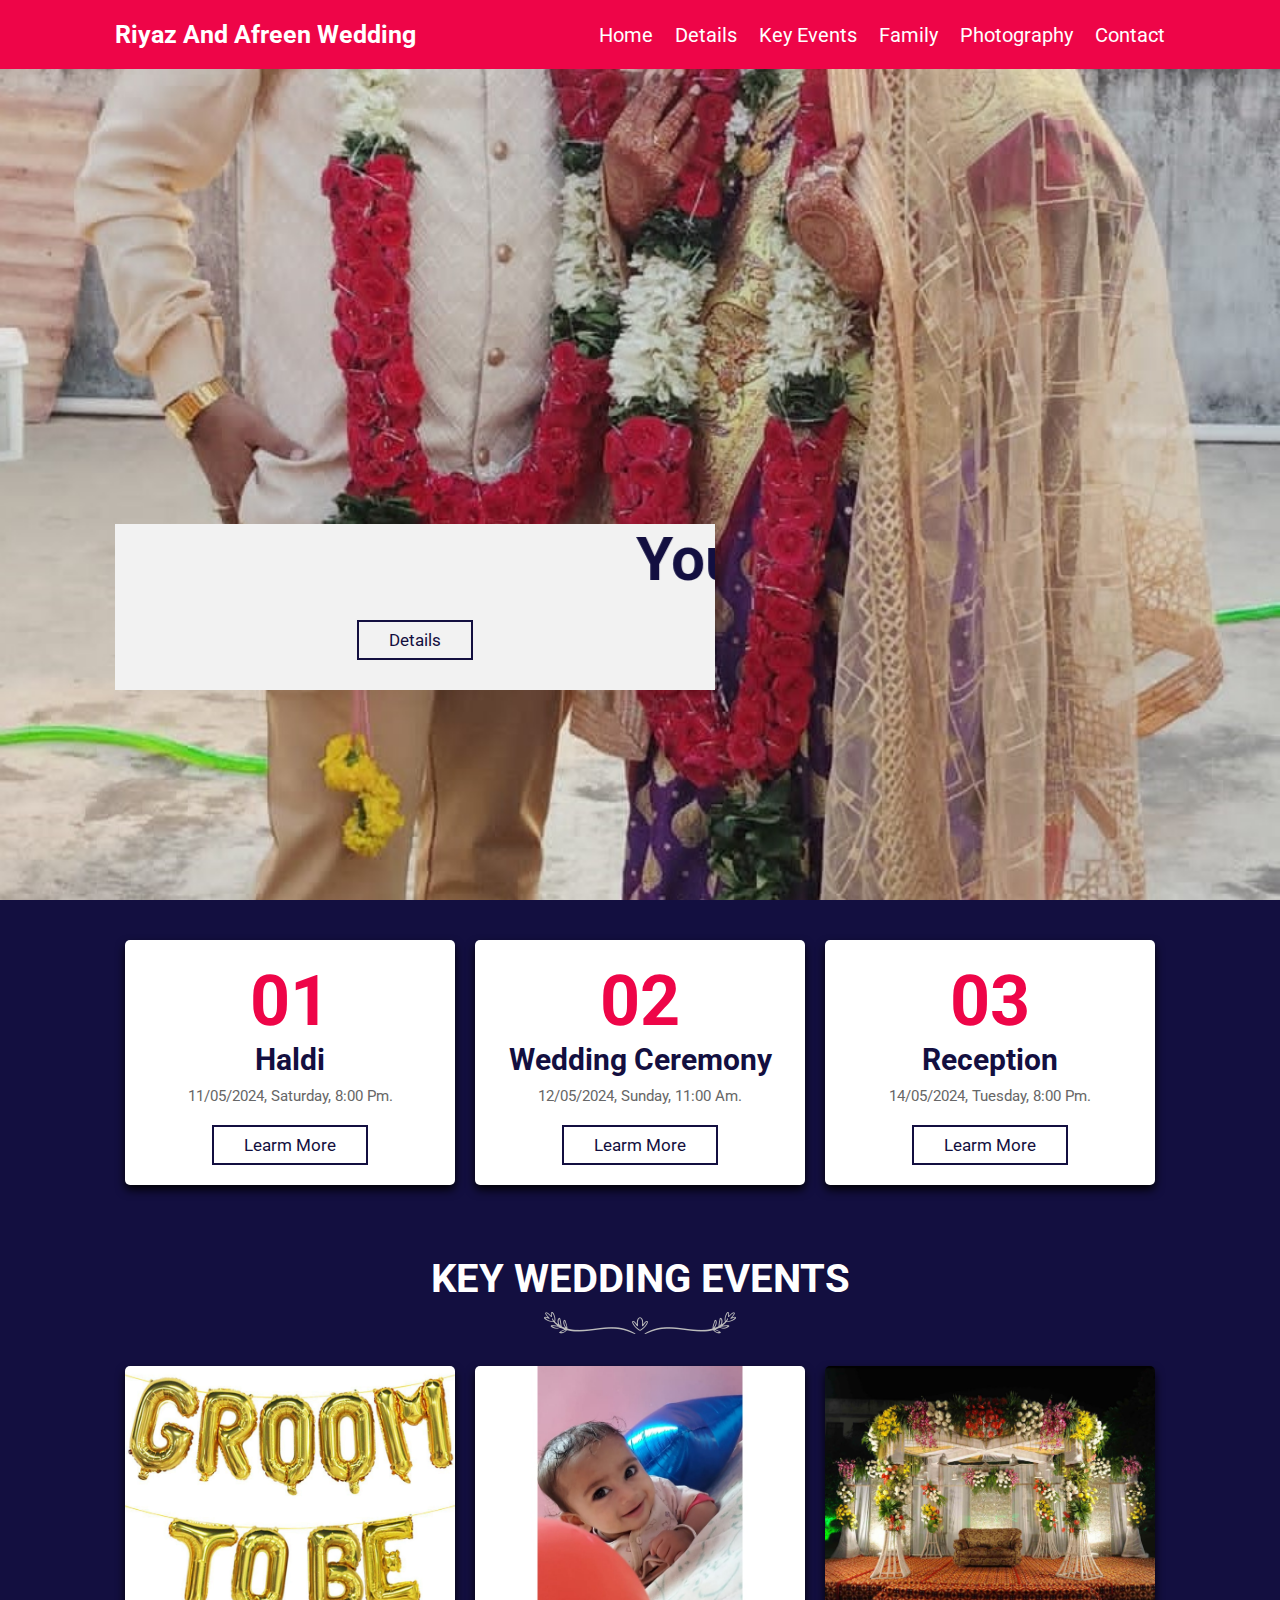
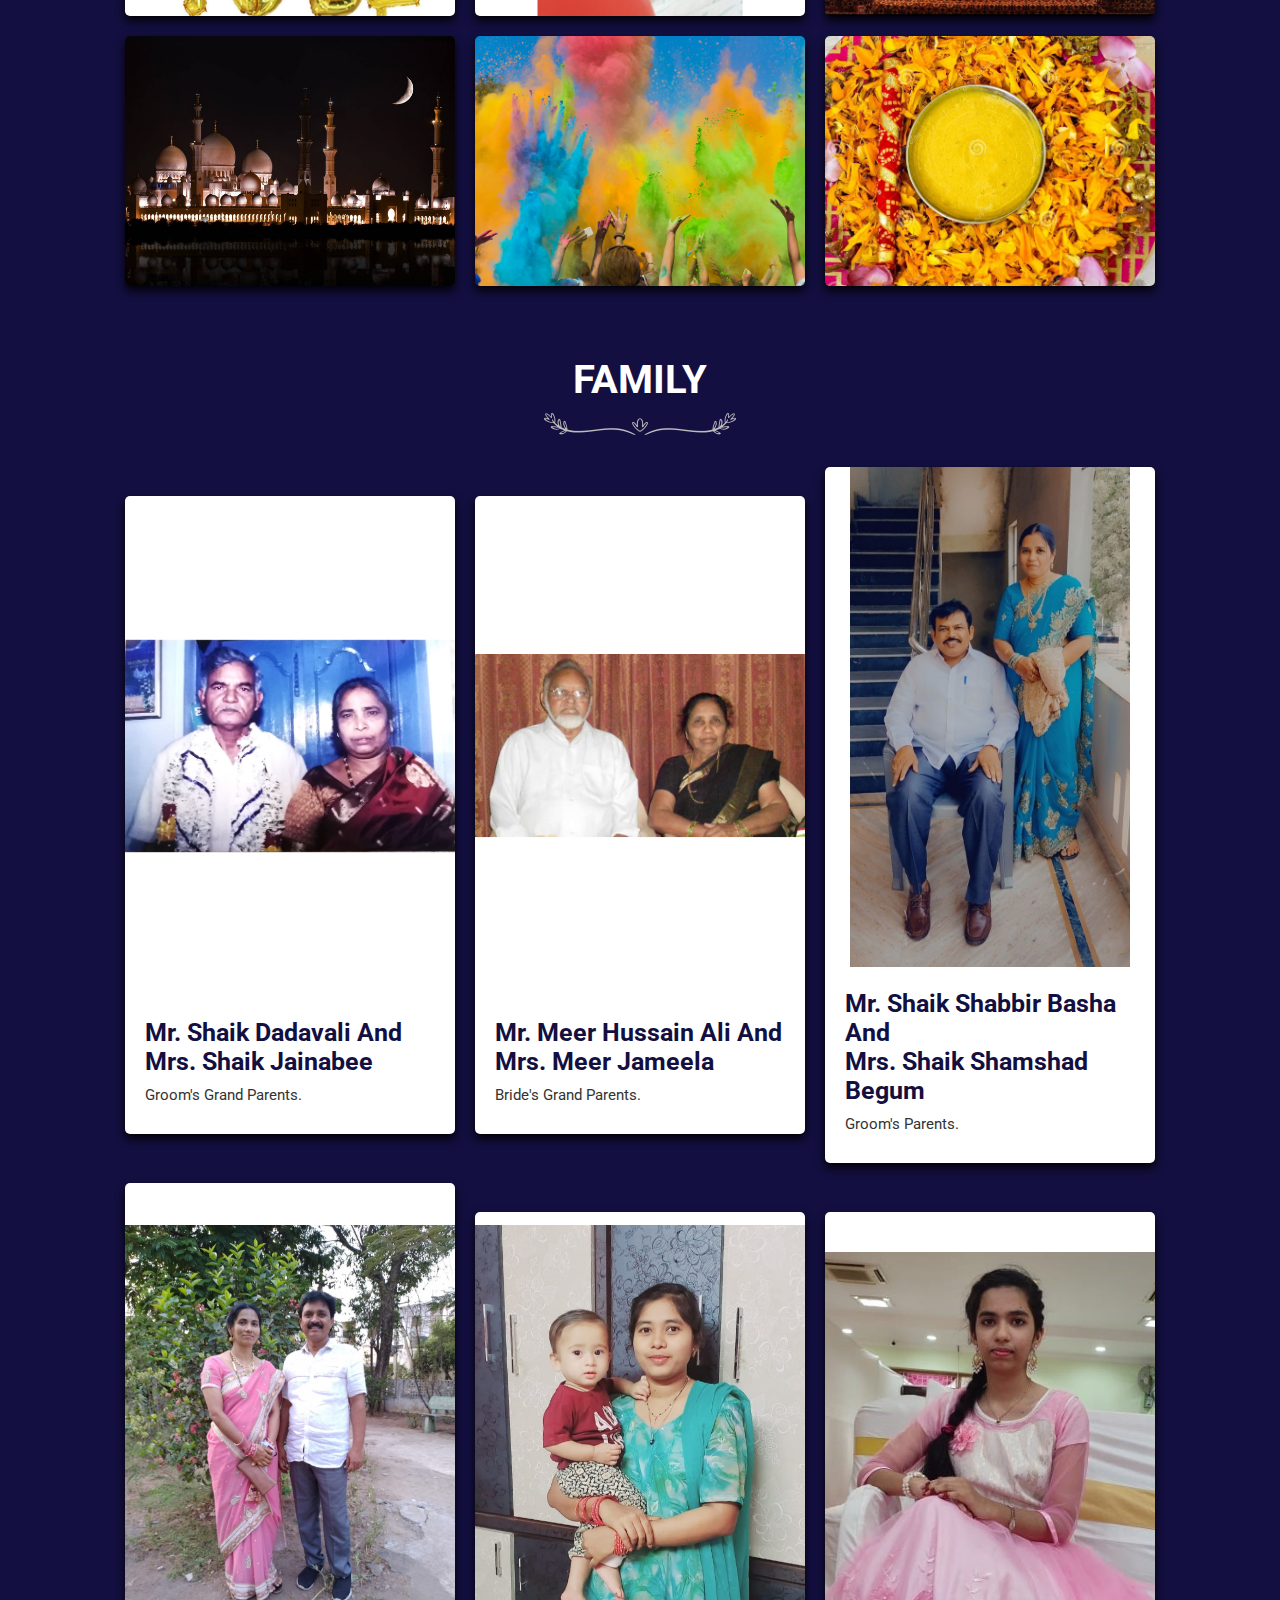
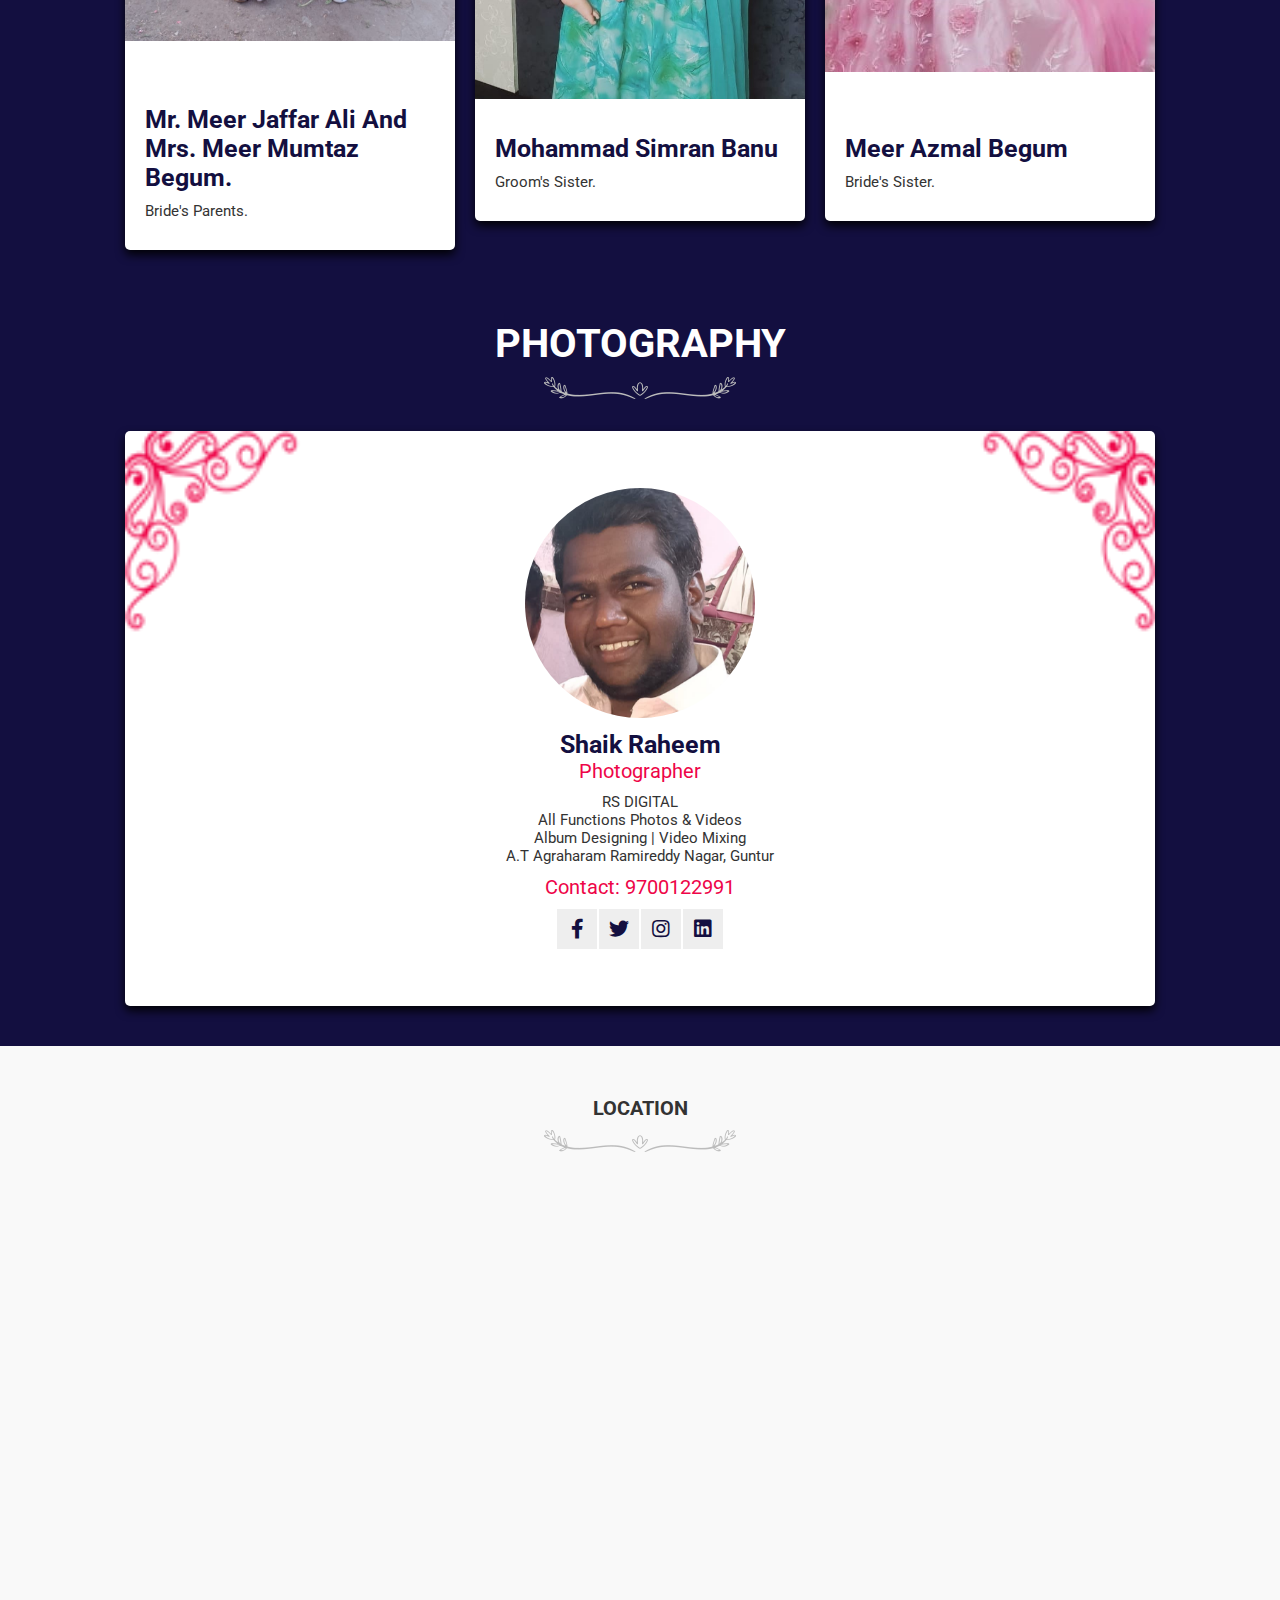
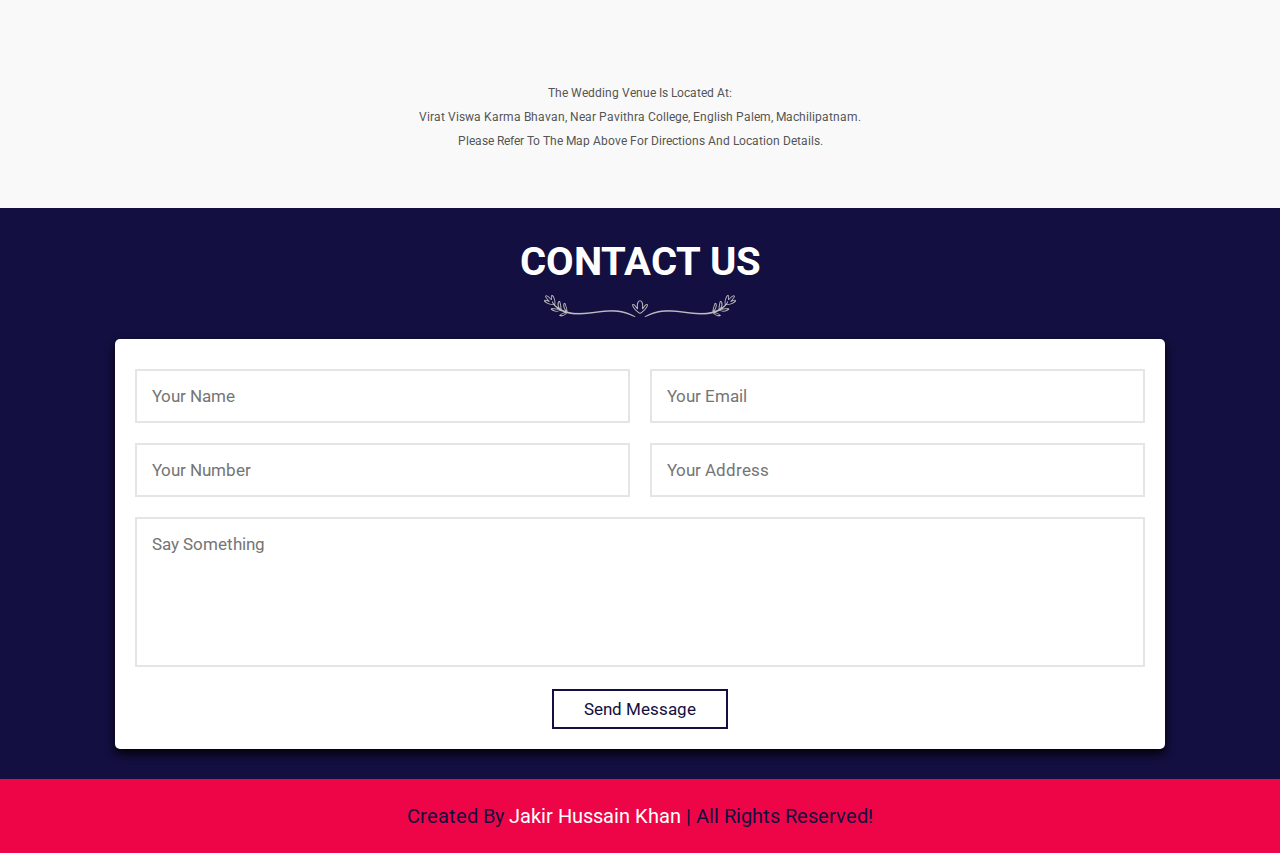
<file: index.html>
<!DOCTYPE html>
<html lang="en">
<head>
    <meta charset="UTF-8">
    <meta name="viewport" content="width=device-width, initial-scale=1.0">
    <title>Riyaz afreen wedding</title>

    <!-- font awesome cdn link  -->
    <link rel="stylesheet" href="https://cdnjs.cloudflare.com/ajax/libs/font-awesome/5.15.3/css/all.min.css">

    <!-- custom css file link  -->
    <link rel="stylesheet" href="style.css">

</head>
<body>
    
    
<!-- header section starts  -->

<header>

    <a href="#" class="logo">Riyaz and Afreen Wedding</a>

    <div id="menu-bar" class="fas fa-bars"></div>

    <nav class="navbar">
        <a href="#home">home</a>
        <a href="details.html">Details</a>
        <a href="#vendor">Key Events</a>
        <!-- <a href="#blog">HOF</a> -->
        <a href="#blog">Family</a>
        <a href="#team">Photography</a>
        <a href="#contact">contact</a>
        
        
    </nav>


</header>

    


<!-- header section ends -->

<!-- home section starts  -->

<section class="home" id="home">

    <div class="content">
        <span></span>
        <!-- <h3> <marquee behavior="" direction=""> we make every moment special! </marquee></h3> -->
                <h3>
                    <marquee behavior="" direction=""> You're warmly invited to celebrate the union of Shaik Riyaz Basha and Meer Afreen Begum. </marquee>
                </h3>

        <!-- <h3>Two hearts, one love. Your presence matters. Save the date!</h3> -->
        <a href="details.html" class="btn" style="margin-bottom: 5%;">Details</a>
    </div>

</section>

<!-- home section ends -->

<section class="step-container">

    <div class="step">
        <span>01</span>
        <h3>Haldi</h3>
        <p>11/05/2024, Saturday, 8:00 pm.</p>
        <a href="location1.html" class="btn">learm more</a>
    </div>

    <div class="step">
        <span>02</span>
        <h3>wedding ceremony</h3>
        <p>12/05/2024, Sunday, 11:00 am.</p>
        <a href="location2.html" class="btn">learm more</a>
    </div>

    <div class="step">
        <span>03</span>
        <h3>Reception</h3>
        <p>14/05/2024, Tuesday, 8:00 pm.</p>
        <a href="location3.html" class="btn">learm more</a>
    </div>

</section>

<!-- vendor section starts  -->

<section class="vendor" id="vendor">

    <div class="heading">
        <h1>Key Wedding Events</h1>
        <img src="header-img.png" alt="">
    </div>

    <div class="box-container">

        

        <div class="box">
            <img src="groom to be.jpg" alt="">
            <div class="info">
                <h3>Groom to be Event</h3>
                <p>Brace yourselves, I'm upgrading from bachelor to husband material!</p>
                <!-- <a href="gtb.html" class="btn">learm more</a> -->
            </div>
        </div>


        <div class="box">
            <img src="rasheem.jpg" alt="">
            <div class="info">
                <h3>Rasheem's B'day Celebration</h3>
                <p>11/05/24, night 12:00 am</p>
                <a href="rasheem.html" class="btn">learm more</a>
            </div>
        </div>

        <div class="box">
            <img src="shukrana.jpg" alt="">
            <div class="info">
                <h3>Shukrana</h3>
                <p>Welcome the Groom!!!</p>
                <!-- <a href="#" class="btn">learm more</a> -->
            </div>
        </div>

        <div class="box">
            <img src="jhanda.jpg" alt="">
            <div class="info">
                <h3>Jhanda</h3>
                <p>In the mosaic of Muslim events, each occasion carries the fragrance of tradition, the melody of spirituality, and the
                beauty of unity.</p>
                <!-- <a href="#" class="btn">learm more</a> -->
            </div>
        </div>

        

        <div class="box">
            <img src="holi.webp" alt="">
            <div class="info">
                <h3>Holi Day</h3>
                <p>Let the colors of Holi spread happiness, joy, peace, and love all around.</p>
                <!-- <a href="#" class="btn">learm more</a> -->
            </div>
        </div>

        

             

        <div class="box">
            <img src="haldi.jpg" alt="">
            <div class="info">
                <h3>Haldi Night</h3>
                <p>Golden moments, cherished ties: Haldi brings joy to our lives.</p>
                <!-- <a href="#" class="btn">learm more</a> -->
            </div>
        </div>

        

       

    </div>

</section>

<!-- vendor section ends -->

<!-- client section starts  -->

<!-- <section class="clients" id="clients">

    <div class="heading">
        <h1>Heads Of the Family</h1>
        <img src="header-img.png" alt="">
    </div>

    <div class="row"> -->

        <!-- <div class="box-container">
            <div class="box" id="box1">
                <img src="GP @bride2.JPG" alt="grand parents">
                <div class="info">
                    <h3>Groom's Grand Parents</h3>
                    <p> <i class="fas fa-quote-left"></i>  <b> Mr. Shaik Dadavali  and  Mrs. Shaik Jainabee </b><i class="fas fa-quote-right"></i> </p>
                </div>
            </div>
            <div class="box" id="box2">
                <img src="Bparents.JPG" alt="">
                <div class="info">
                    <h3>Groom's Parents</h3>
                    <p> <i class="fas fa-quote-left"></i> <b> Mr. Shaik Shabbir Basha and Mrs. Shaik Shamshad Begum </b><i class="fas fa-quote-right"></i></p>
                </div>
            </div>
        </div> -->

        <!-- <img src="divider.png" class="divider" alt="">

        <div class="box-container">
            <div class="box" id="box1">
                <img src="GP @groom2.JPG" alt="grand parents">
                <div class="info">
                    <h3>Groom's Grand Parents</h3>
                    <p> <i class="fas fa-quote-left"></i> <b> Mr. Shaik Dadavali and Mrs. Shaik Jainabee </b><i
                            class="fas fa-quote-right"></i> </p>
                </div>
            </div>
            <div class="box" id="box2">
                <img src="Gparents1.JPG" alt="">
                <div class="info">
                    <h3>Groom's Parents</h3>
                    <p> <i class="fas fa-quote-left"></i> <b> Mr. Shaik Shabbir Basha and Mrs. Shaik Shamshad Begum </b><i
                            class="fas fa-quote-right"></i></p>
                </div>
            </div>
            <br>

            <div class="box" id="box3">
                <img src="GP @bride2.JPG" alt="grand parents">
                <div class="info">
                    <h3>Bride's Grand Parents</h3>
                    <p> <i class="fas fa-quote-left"></i> <b> Mr. Meer Hussain Ali and Mrs. Meer Jameela </b><i
                            class="fas fa-quote-right"></i> </p>
                </div>
            </div>
            <div class="box" id="box4">
                <img src="Bparents.JPG" alt="">
                <div class="info">
                    <h3>Bride's Parents</h3>
                    <p> <i class="fas fa-quote-left"></i> <b> Mr. Meer Jaffar Ali and Mrs. Meer Mumtaz Begum </b><i
                            class="fas fa-quote-right"></i></p>
                </div> -->

            <!-- <div class="box" id="box3">
                <div class="info">
                    <h3>Bride's Grand Parents</h3>
                    <p> <i class="fas fa-quote-left"></i> <b> Mr. Meer Hussain Ali and Mrs. Meer Jameela </b><i class="fas fa-quote-right"></i></p>
                </div>
                <img src="GP @bride2.jpg" alt="">
            </div>
            <div class="box" id="box4">
                <div class="info">
                    <h3>Bride's Parents</h3>
                    <p> <i class="fas fa-quote-left"></i> <b> Mr. Meer Jaffar Ali and Mrs. Meer Mumtaz Begum</b><i class="fas fa-quote-right"></i></p>
                </div>
                <img src="Bparents.jpg" alt="">
            </div> -->
        <!-- </div>

    </div>

</section> -->

<!-- client section ends -->


<section class="blog" id="blog">

    <div class="heading">
        <h1>Family</h1>
        <img src="header-img.png" alt="">
    </div>

    <div class="box-container">

        <div class="box">
            <img src="GP @groom2.jpg" alt="">
            <div class="info">
                <h3> <span> </span>Mr. Shaik Dadavali and <br> Mrs. Shaik Jainabee </h3>
                <p>Groom's Grand Parents.</p>
                <!-- <a href="#" class="btn">learn more</a> -->
            </div>
        </div>

        <div class="box">
            <img src="GP @bride11.jpg" alt="">
            <div class="info">
                <h3> <span> </span>Mr. Meer Hussain Ali and <br> Mrs. Meer Jameela </h3>
                <p>Bride's Grand Parents.</p>
                <!-- <a href="#" class="btn">learn more</a> -->
            </div>
        </div>

        

        <div class="box">
            <img src="Gparents1.jpg" alt="">
            <div class="info">
                <h3> <span> </span>Mr. Shaik Shabbir Basha and <br> Mrs. Shaik Shamshad Begum </h3>
                <p>Groom's Parents.</p>
                <!-- <a href="#" class="btn">learn more</a> -->
            </div>
        </div>

        <div class="box">
            <img src="Bparents.jpg" alt="">
            <div class="info">
                <h3> <span> </span>Mr. Meer Jaffar Ali and <br> Mrs. Meer Mumtaz Begum.</h3>
                <p>Bride's Parents.</p>
                <!-- <a href="#" class="btn">learn more</a> -->
            </div>
        </div>

        

        <!-- <div> -->
        <div class="box">
            <img src="simran.jpg" alt="">
            <div class="info">
                <h3> <span> </span>Mohammad Simran Banu </h3>
                <p>Groom's Sister.</p>
                <!-- <a href="#" class="btn">learn more</a> -->
            </div>
        </div>
        <!-- </div> -->
        <!-- <div> -->
            <div class="box">
                <img src="azmal solo1.jpg" alt="" style="background-size: cover;">
                <div class="info">
                    <h3> <span></span>Meer Azmal Begum </h3>
                    <p>Bride's Sister.</p>
                    <!-- <a href="#" class="btn">learn more</a> -->
                </div>
            <!-- </div> -->
        </div>
        <!-- <div class="box">
            <img src="blog-3.jpg" alt="">
            <div class="info">
                <h3> <span>03. </span> blog title goes here </h3>
                <p>Lorem, ipsum dolor sit amet consectetur adipisicing elit. Cumque praesentium odio a voluptate. Eaque vel ab dolorem, earum optio aliquam.</p>
                <a href="#" class="btn">learn more</a>
            </div>
        </div> -->

    </div>

</section>



<!-- team section starts  -->

<section class="team" id="team">

    <div class="heading">
        <h1>Photography</h1>
        <img src="header-img.png" alt="">
    </div>

    <div class="box-container">

    

        <!-- <div class="box">
            <img src="images/jakir.jpg" alt="">
            <h3>Mohiddin Khan(Shannu)</h3>
            <span>wedding planner</span>
            <p>Lorem ipsum, dolor sit amet consectetur adipisicing elit. Soluta nisi ea quisquam ipsa molestias itaque, quod quis id doloremque similique!</p>
            <div class="share">
                <a href="#" class="fab fa-facebook-f"></a>
                <a href="#" class="fab fa-twitter"></a>
                <a href="#" class="fab fa-instagram"></a>
                <a href="#" class="fab fa-linkedin"></a>
            </div>
        </div>
        <div class="box">
            <img src="images/jakir.jpg" alt="">
            <h3>Jakir Hussain Khan(Sonu)</h3>
            <span>wedding planner</span>
            <p>Lorem ipsum, dolor sit amet consectetur adipisicing elit. Soluta nisi ea quisquam ipsa molestias itaque, quod quis id doloremque similique!</p>
            <div class="share">
                <a href="#" class="fab fa-facebook-f"></a>
                <a href="#" class="fab fa-twitter"></a>
                <a href="#" class="fab fa-instagram"></a>
                <a href="#" class="fab fa-linkedin"></a>
            </div>
        </div> -->
        <div class="box">
            <img src="raheem.jpg" alt="">
            <h3>Shaik Raheem</h3>
            <span>Photographer</span>
            <p> RS DIGITAL <br> All Functions Photos & Videos <br> Album Designing | Video Mixing <br>A.T Agraharam Ramireddy Nagar, Guntur </p>
            <span>Contact: 9700122991</span>
            <div class="share">
                <a href="#" class="fab fa-facebook-f"></a>
                <a href="#" class="fab fa-twitter"></a>
                <a href="#" class="fab fa-instagram"></a>
                <a href="#" class="fab fa-linkedin"></a>
            </div>
        </div>

        <!-- <div class="box">
            <img src="jakir.jpg" alt="">
            <h3>Azmal Begum</h3>
            <span>Bride's Sister</span>
            <p>Lorem ipsum, dolor sit amet consectetur adipisicing elit. Soluta nisi ea quisquam ipsa molestias itaque, quod quis id doloremque similique!</p>
            <div class="share">
                <a href="#" class="fab fa-facebook-f"></a>
                <a href="#" class="fab fa-twitter"></a>
                <a href="#" class="fab fa-instagram"></a>
                <a href="#" class="fab fa-linkedin"></a>
            </div>
        </div> -->
        

    </div>

</section>

<!-- team section ends -->

<!-- blog section starts  -->



<!-- location section starts  -->

<section class="location" id="location">

    <div class="heading">
        <h1>Location</h1>
        <img src="header-img.png" alt="">
    </div>

    <div class="map-container">
        <!-- You can embed a map here using Google Maps or any other mapping service -->
        <!-- Example: -->
        <iframe
            src="https://www.google.com/maps/embed?pb=!1m18!1m12!1m3!1d3831.700121530208!2d81.13403317460227!3d16.18440763634528!2m3!1f0!2f0!3f0!3m2!1i1024!2i768!4f13.1!3m3!1m2!1s0x3a49e7881d24f8b5%3A0x149cc6c5258282!2sSri%20Viraat%20ViswaKarma%20Bhavan!5e0!3m2!1sen!2sin!4v1714408992446!5m2!1sen!2sin" width="100%" height="450" style="border:0;" allowfullscreen="" loading="lazy"
            referrerpolicy="no-referrer-when-downgrade"></iframe>
        
            </div>

    <!-- Add any additional details or instructions for finding the location -->
    <div class="location-details">
        <p>The wedding venue is located at:</p>
        <p>Virat Viswa Karma Bhavan, near Pavithra college, English Palem, Machilipatnam.</p>
        <p>Please refer to the map above for directions and location details.</p>
    </div>

</section>

<!-- location section ends -->


<!-- blog section ends-->

<!-- contact section starts  -->

<section class="contact" id="contact">

    <div class="heading">
        <h1>contact us</h1>
        <img src="header-img.png" alt="">
    </div>

    <form action="contact_form.php" method="post" class="contact-form">
        <div class="inputBox">
            <input type="text" placeholder="your name" name="name">
            <input type="email" placeholder="your email" name="email">
        </div>
        <div class="inputBox">
            <input type="number" placeholder="your number" name="phone">
            <input type="text" placeholder="your address" name="address">
        </div>
        <textarea placeholder="say something" name="message" id="" cols="30" rows="10"></textarea>
        <input type="submit" value="send message" class="btn" name="send">
    </form>

</section>

<!-- contact section ends -->



<!-- footer section  -->

<div class="footer"> created by <span>Jakir Hussain Khan</span> | all rights reserved! </div>



<script> 

let menu = document.querySelector('#menu-bar');
let navbar = document.querySelector('.navbar');

menu.addEventListener('click', () =>{
    menu.classList.toggle('fa-times');
    navbar.classList.toggle('nav-toggle');
});

window.onscroll = () =>{
    menu.classList.remove('fa-times');
    navbar.classList.remove('nav-toggle');
}

</script>


</body>
</html>
</file>
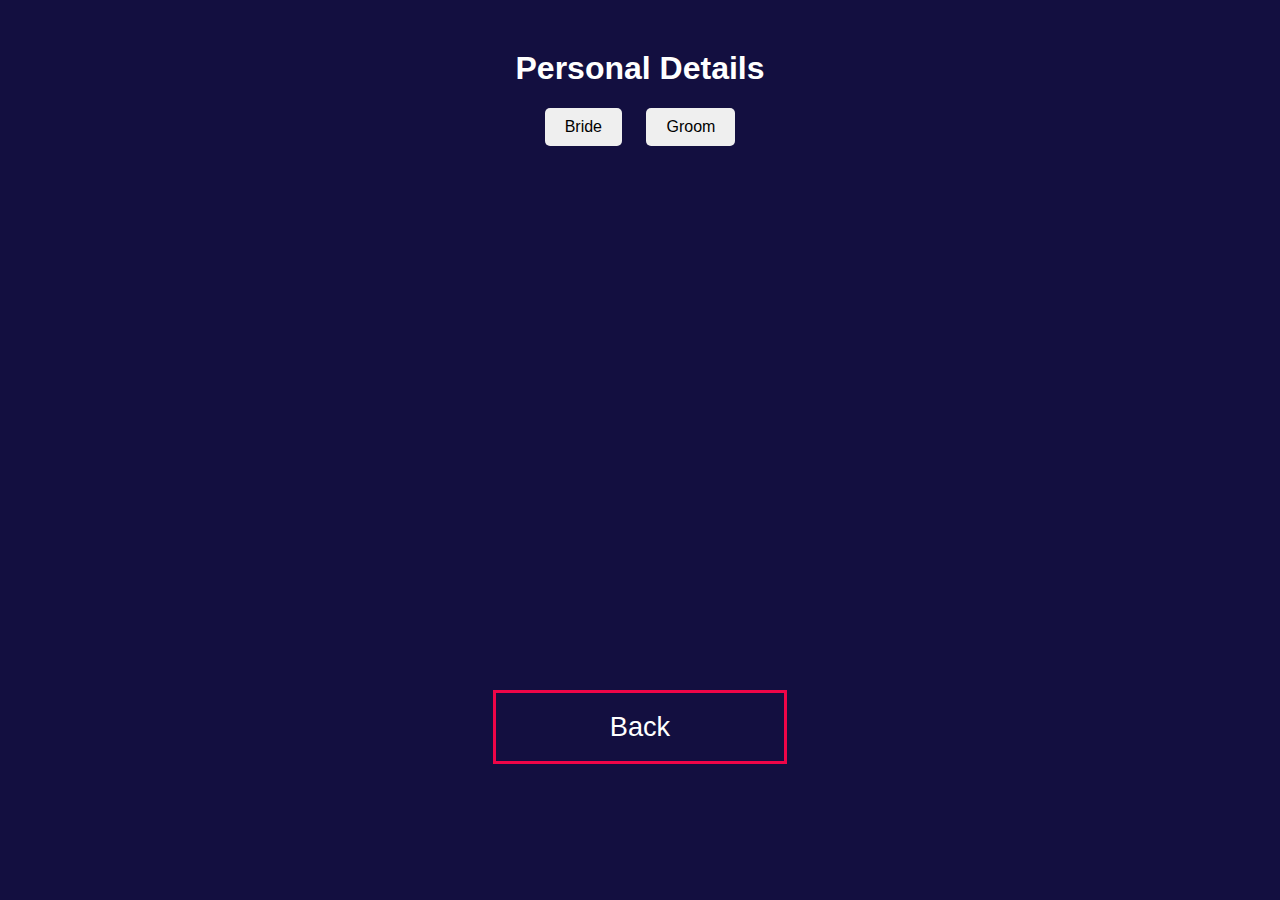
<file: details.html>
<!DOCTYPE html>
<html lang="en">
<head>
  <meta charset="UTF-8">
  <meta name="viewport" content="width=device-width, initial-scale=1.0">
  <title>Details</title>
  <link rel="stylesheet" href="bstyle.css">
  <style>

  :root{
  --pink:#EE0548;
  --black:#130f40;
}

a:hover{
  color:#fff;
  background: var(--pink);
}
a:hover{
  color:var(--black);
}
a{
  height: 4rem;
  width:15%;
  line-height: 4rem;
  /* font-size: 50%; */
  color:var(--black);
  background:#eee;
  color:#fff;
  font-size: 2rem;
  /* margin-left: 2rem; */
  text-decoration: none;
}

.btn{
  display: inline-block;
  margin-top: 1rem;
  border:.2rem solid var(--pink);
  color: white;
  font-size: 1.7rem;
    /* font-size: 55%; */

  padding:.1rem 3rem;
  cursor: pointer;
  background: none;
  text-align: center;
  margin-top: 5%;
}

  .back {
    display: flex;
    justify-content: center;
    align-items: center;
}

.btn:hover{
  background: var(--pink);
  border-color: var(--pink);
  color:#fff;
}

@media (max-width:450px){

  

  .btn {
    /* font-size: 50%; */
    width: 20%;

  }
  
}
  </style>
</head>
<body>

<div class="container">
  <h1>Personal Details</h1>

  <div class="button-container">
    <button id="bride-btn"> Bride</button>
    <button id="groom-btn">Groom</button>
  </div>

  <!-- <div class="both">
    <img src="gtb1.JPG" alt="" height="80vh" width="100%">
  </div> -->
  
  <div id="slideshow-container">
    <div class="slideshow"></div>
  </div>

  <div id="content"></div>
  
  
</div>

<div class="back">
    <a href="index.html" class="btn">Back</a>
    </div>

<script src="bscript.js"></script>
</body>
</html>
</file>
<file: style.css>
@import url('https://fonts.googleapis.com/css2?family=Roboto:ital,wght@0,100;0,300;0,400;0,500;0,700;1,100;1,300&display=swap');

:root{
  --pink:#EE0548;
  --black:#130f40;
}

*{
  font-family: 'Roboto', sans-serif;
  margin:0; padding: 0;
  box-sizing: border-box;
  text-decoration: none;
  outline: none; border:none;
  transition: .2s linear;
  text-transform: capitalize;
}

*::selection{
  background:var(--pink);
  color:#fff;
}

img {
  max-width: 100%;
}
/* #box1 {
  background-image: url("images/GP @groom.JPG");

} */

.content {
  background-color: #f2f2f2;
  text-align: center;
  margin-top: 30%;
}

html{
  font-size: 62.5%;
  overflow-x: hidden;
  scroll-padding-top: 6.5rem;
  scroll-behavior: smooth;
}

body{
  background:var(--black);
}

section{
  padding:3rem 9%;
}

.btn{
  display: inline-block;
  margin-top: 1rem;
  border:.2rem solid var(--black);
  color:var(--black);
  font-size: 1.7rem;
  padding:.8rem 3rem;
  cursor: pointer;
  background: none;
}

.btn:hover{
  background: var(--pink);
  border-color: var(--pink);
  color:#fff;
}

.heading{
  padding-bottom: 2rem;
  text-align: center;
}

.heading h1{
  font-size: 4rem;
  color:#fff;
  padding-bottom: 1rem;
  text-transform: uppercase;
}

header{
  position: fixed;
  top:0; left: 0; right: 0;
  z-index: 10000;
  background:var(--pink);
  padding:2rem 9%;
  display: flex;
  align-items: center;
  justify-content: space-between;
}

header .logo{
  font-size: 2.5rem;
  color:#fff;
  font-weight: bolder;
}

header .navbar a{
  color:#fff;
  font-size: 2rem;
  margin-left: 2rem;
}

header .navbar a:hover{
  color:var(--black);
}

#menu-bar{
  font-size:3rem;
  color:#fff;
  border-radius: .5rem;
  border:.1rem solid #fff;
  padding:.5rem 1.5rem;
  cursor: pointer;
  display: none;
}

.home{
  min-height: 100vh;
  width: 100vw;
  display: flex;
  align-items: center;
  background:url(Banner11.JPG) no-repeat;
  background-size: cover;
  background-position: center;
  background-attachment: fixed;
}

.home .content span{
  font-size: 3rem;
  color:var(--pink);
}


.home .content h3{
  font-size: 6rem;
  color:var(--black);
  width:60rem;
}

.step-container{
  display: flex;
  align-items: center;
  justify-content: center;
  flex-wrap: wrap;
}

.step-container .step{
  background:#fff;
  margin:1rem;
  padding:2rem;
  border-radius: .5rem;
  box-shadow: 0 .5rem 1rem rgba(0,0,0,.9);
  text-align: center;
  flex:1 1 30rem;
}

.step-container .step span{
  font-size: 7rem;
  color:var(--pink);
  font-weight: bolder;
}

.step-container .step h3{
  font-size: 3rem;
  color:var(--black);
}

.step-container .step p{
  font-size: 1.5rem;
  color:#666;
  padding:1rem 0;
}

.vendor .box-container{
  display: flex;
  align-items: center;
  justify-content: center;
  flex-wrap: wrap;
}

.vendor .box-container .box{
  flex:1 1 30rem;
  margin:1rem;
  overflow: hidden;
  position: relative;
  border-radius: .5rem;
  box-shadow:0 .5rem 1rem rgba(0,0,0,.9);
  height: 25rem;
  cursor: pointer;
}

.vendor .box-container .box img{
  height: 100%;
  width: 100%;
  object-fit: cover;
}

.vendor .box-container .box .info{
  display: flex;
  flex-flow: column;
  align-items: center;
  justify-content: center;
  position: absolute;
  top:0; left: 0;
  height: 100%;
  width: 100%;
  background:rgba(255,255,255,.8);
  text-align: center;
  transform: scale(1.3);
  opacity: 0;
}

.vendor .box-container .box:hover .info{
  transform: scale(1);
  opacity: 1;
}

.vendor .box-container .box:hover img{
  transform: scale(1.3);
}

.vendor .box-container .box .info h3{
  font-size: 3rem;
  color:var(--black);
}

.vendor .box-container .box .info p{
  font-size: 1.7rem;
  color:#333;
  padding:1rem;
}

.clients .row{
  display: flex;
}

.clients .row .divider{
  padding:0 1rem;
}

.clients .row .box-container .box img{
  height: 60rem;
  width:100%;
  object-fit: cover;
  border-radius: .5rem;
  border:2rem solid #fff;
  box-shadow: 0 .5rem 1rem rgba(0,0,0,.9);
}

.clients .row .box-container .box .info{
  padding:2rem 0;
}

.clients .row .box-container .box .info h3{
  font-size: 2.5rem;
  color:#fff;
}

.clients .row .box-container .box .info p{
  font-size: 1.7rem;
  color:#aaa;
  padding:1rem 0;
  font-style: italic;
}

.clients .row .box-container .box .info p i{
  color:var(--pink);
  padding:0 .5rem;
}

.team .box-container{
  display: flex;
  align-items: center;
  justify-content: center;
  flex-wrap: wrap;
}

.team .box-container .box{
  margin:1rem;
  border-radius: .5rem;
  box-shadow: 0 .5rem 1rem rgba(0,0,0,.9);
  background:#fff url("card-bg.png") no-repeat;
  padding:4.7rem 2rem;
  text-align: center;
  background-size: cover;
  flex:1 1 33rem;
}

.team .box-container .box img{
  border-radius: 50%;
  object-fit: cover;
  height: 25rem;
  width:25rem;
  padding:1rem;
}

.team .box-container .box h3{
  font-size: 2.5rem;
  color:var(--black);
}

.team .box-container .box span{
  font-size: 2rem;
  color:var(--pink);
}

.team .box-container .box p{
  font-size: 1.5rem;
  color:#333;
  padding:1rem 0;
}

.team .box-container .box .share{
  padding:1rem 0;
}

.team .box-container .box .share a{
  height: 4rem;
  width:4rem;
  line-height: 4rem;
  font-size: 2rem;
  color:var(--black);
  background:#eee;
}

.team .box-container .box .share a:hover{
  color:#fff;
  background: var(--pink);
}

.blog .box-container{
  display: flex;
  justify-content: center;
  align-items: center;
  flex-wrap: wrap;
}

.blog .box-container .box{
  background:#fff;
  margin:1rem;
  border-radius: .5rem;
  box-shadow: 0 .5rem 1rem rgba(0,0,0,.9);
  overflow: hidden;
  flex:1 1 30rem;
}

.blog .box-container .box img{
  height:50rem;
  width:100%;
  object-fit: contain;
}

.blog .box-container .box .info{
  padding:2rem;
}

.blog .box-container .box .info h3{
  color:var(--black);
  font-size: 2.5rem;
}

.blog .box-container .box .info h3 span{
  color:var(--pink);
  font-weight: bolder;
}

.blog .box-container .box .info p{
  color: #333;;
  font-size: 1.5rem;
  padding:1rem 0;
}

.contact form{
  padding:2rem;
  background: #fff;
  border-radius: .5rem;
  box-shadow:0 .5rem 1rem rgba(0,0,0,.9);
  text-align: center;
}

.contact form .inputBox{
  display: flex;
  justify-content: space-between;
  flex-wrap: wrap;
}

.contact form .inputBox input, .contact form textarea{
  border:.2rem solid rgba(0,0,0,.1);
  font-size: 1.7rem;
  padding: 1.5rem;
  margin: 1rem 0;
  text-transform: none;
  color:#333;
}

.contact form .inputBox input{
  width:49%;
}

.contact form textarea{
  height: 15rem;
  width:100%;
  resize: none;
}

.contact form .inputBox input::placeholder,
.contact form textarea::placeholder{
  text-transform: capitalize;
}

.contact form .inputBox input:focus,
.contact form textarea:focus{
  border-color: var(--pink);
}



.footer{
  padding:2.5rem 1.5rem;
  font-size: 2rem;
  color:var(--black);
  background:#EE0548;
  text-align: center;
}

.footer span{
  color:white;
}


/* location section styling */

.location {
    background-color: #f9f9f9;
    padding: 50px 0;
}

.location .heading {
    text-align: center;
    margin-bottom: 30px;
}

.location .heading h1 {
    font-size: 2rem;
    color: #333;
}

.location .map-container {
    max-width: 100%;
    margin: 0 auto;
}

.location .location-details {
    text-align: center;
    margin-top: 30px;
}

.location .location-details p {
    font-size: 1.2rem;
    color: #555;
    margin-bottom: 10px;
}

/* Adjust the styling as needed based on your design preferences */



/* media queries  */

@media (max-width:1200px){

  html{
    font-size: 55%;
  }

}

@media (max-width:991px){

  header{
    padding:2rem 4%;
  }

  section{
    padding:3rem 4%;
  }

}

@media (max-width:768px){

  #menu-bar{
    display: block;
  }

  header .navbar{
    position: absolute;
    top:100%; left: 0; right: 0;
    background:var(--black);
    padding:1rem 0;
    clip-path: polygon(0 0, 100% 0, 100% 0, 0 0);
  }

  header .navbar.nav-toggle{
    clip-path: polygon(0 0, 100% 0, 100% 100%, 0% 100%);
  }

  header .navbar a{
    display: block;
    background:#fff;
    border-radius: .5rem;
    color:var(--black);
    margin:1.5rem;
    padding:1rem 2rem;
    font-size: 2.5rem;
  }

  .home{
    justify-content: center;
    background-position: left;
  }

  .home .content{
    text-align: center;
  }

  .home .content span{
    font-size: 2rem;
  }

  .home .content h3{
    font-size: 4rem;
    width:auto;
  }

  .clients .row{
    flex-flow: column;
  }

  .clients .row .divider{
    display: none;
  }

  .clients .row .box-container:last-child .box{
    display: flex;
    flex-flow: column-reverse;
  }

  .contact form .inputBox input{
    width:100%;
  }

}


@media (max-width:450px){

  html{
    font-size: 50%;
  }

  .home {
    width: 100vw;
    background-size: contain;
    /* height: 100vh; */
    /* background-image: url(../images/Banner.JPG);
    background-size: contain; */
  }

  .content {
    /* background-size: contain; */
    margin-top: 70%;
    
  }

}
</file>
<file: bstyle.css>
:root {
    --pink: #EE0548;
    --black: #130f40;
}

body {
    background: var(--black);
}

body {
    font-family: Arial, sans-serif;
    margin: 0;
    padding: 0;
    /* background-color: #f4f4f4; */
    color: white;
}

.container {
    max-width: 800px;
    margin: 50px auto;
    text-align: center;
}

.button-container {
    margin-top: 20px;
}

button {
    padding: 10px 20px;
    font-size: 16px;
    cursor: pointer;
    border: none;
    border-radius: 5px;
    margin: 0 10px;
}

#content {
    margin-top: 10px;
}

#slideshow-container {
    margin-top: 30px;
    position: relative;
    width: 100%;
    height: 400px;
    overflow: hidden;
    /* background-size: contain; */
}

/* .slideshow {
    display: flex;
    transition: transform 0.5s ease;
        /* background-size: contain; */
/* } */

.slideshow img {
    width: 100%;
    height: 100%;
    object-fit: contain;
        /* background-size: contain; */
}

.fade-in {
    animation: fadeIn 1s ease forwards;
}

@keyframes fadeIn {
    from {
        opacity: 0;
    }

    to {
        opacity: 1;
    }
}
</file>
